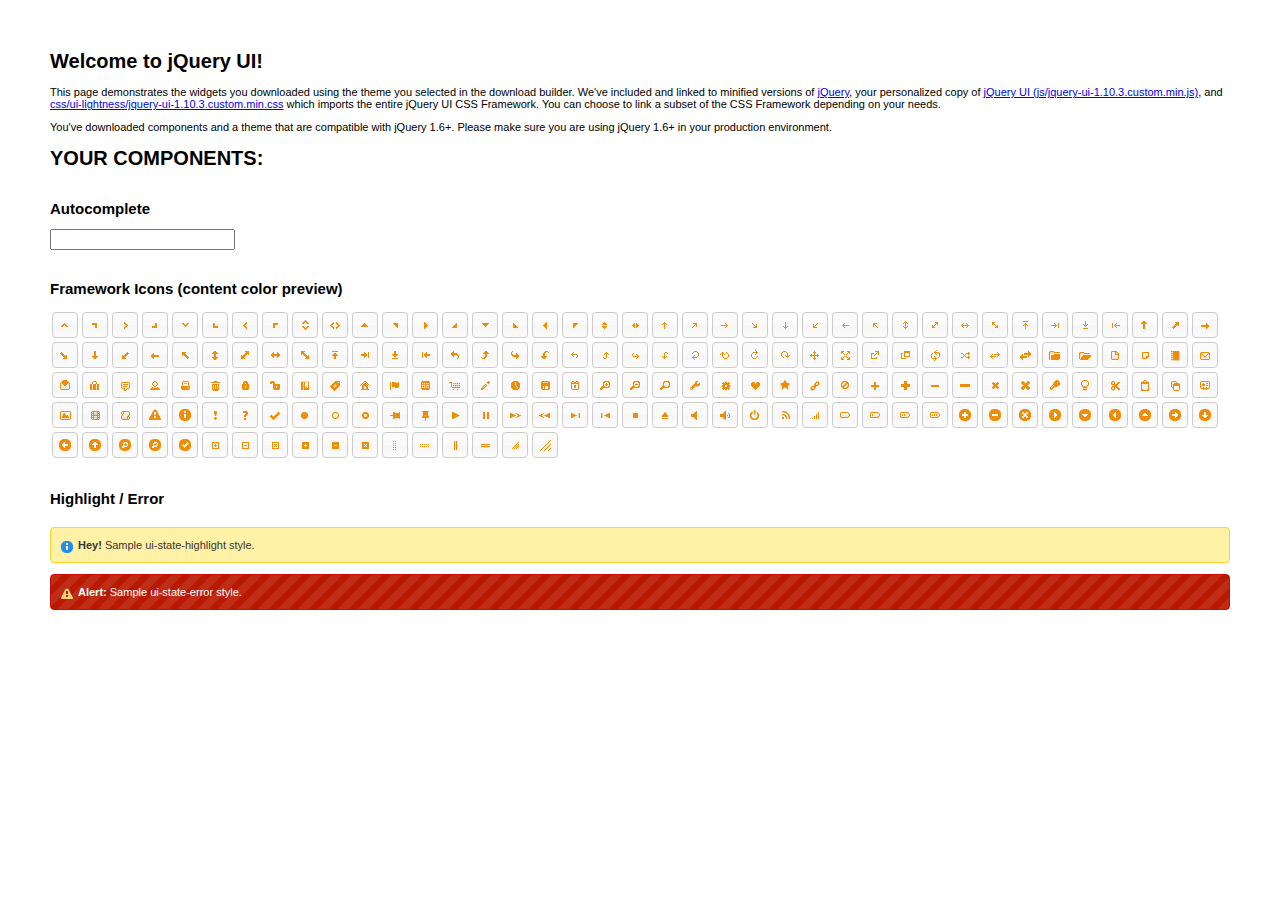
<file: app/static/jquery-ui-1.10.3.custom/index.html>
<!doctype html>
<html lang="us">
<head>
	<meta charset="utf-8">
	<title>jQuery UI Example Page</title>
	<link href="css/ui-lightness/jquery-ui-1.10.3.custom.css" rel="stylesheet">
	<script src="js/jquery-1.9.1.js"></script>
	<script src="js/jquery-ui-1.10.3.custom.js"></script>
	<script>
	$(function() {
		

		
		var availableTags = [
			"ActionScript",
			"AppleScript",
			"Asp",
			"BASIC",
			"C",
			"C++",
			"Clojure",
			"COBOL",
			"ColdFusion",
			"Erlang",
			"Fortran",
			"Groovy",
			"Haskell",
			"Java",
			"JavaScript",
			"Lisp",
			"Perl",
			"PHP",
			"Python",
			"Ruby",
			"Scala",
			"Scheme"
		];
		$( "#autocomplete" ).autocomplete({
			source: availableTags
		});
		

		

		

		

		

		

		

		// Hover states on the static widgets
		$( "#dialog-link, #icons li" ).hover(
			function() {
				$( this ).addClass( "ui-state-hover" );
			},
			function() {
				$( this ).removeClass( "ui-state-hover" );
			}
		);
	});
	</script>
	<style>
	body{
		font: 62.5% "Trebuchet MS", sans-serif;
		margin: 50px;
	}
	.demoHeaders {
		margin-top: 2em;
	}
	#dialog-link {
		padding: .4em 1em .4em 20px;
		text-decoration: none;
		position: relative;
	}
	#dialog-link span.ui-icon {
		margin: 0 5px 0 0;
		position: absolute;
		left: .2em;
		top: 50%;
		margin-top: -8px;
	}
	#icons {
		margin: 0;
		padding: 0;
	}
	#icons li {
		margin: 2px;
		position: relative;
		padding: 4px 0;
		cursor: pointer;
		float: left;
		list-style: none;
	}
	#icons span.ui-icon {
		float: left;
		margin: 0 4px;
	}
	.fakewindowcontain .ui-widget-overlay {
		position: absolute;
	}
	</style>
</head>
<body>

<h1>Welcome to jQuery UI!</h1>

<div class="ui-widget">
	<p>This page demonstrates the widgets you downloaded using the theme you selected in the download builder. We've included and linked to minified versions of <a href="js/jquery-1.9.1.js">jQuery</a>, your personalized copy of <a href="js/jquery-ui-1.10.3.custom.min.js">jQuery UI (js/jquery-ui-1.10.3.custom.min.js)</a>, and <a href="css/ui-lightness/jquery-ui-1.10.3.custom.min.css">css/ui-lightness/jquery-ui-1.10.3.custom.min.css</a> which imports the entire jQuery UI CSS Framework. You can choose to link a subset of the CSS Framework depending on your needs. </p>
	<p>You've downloaded components and a theme that are compatible with jQuery 1.6+. Please make sure you are using jQuery 1.6+ in your production environment.</p>
</div>

<h1>YOUR COMPONENTS:</h1>




<!-- Autocomplete -->
<h2 class="demoHeaders">Autocomplete</h2>
<div>
	<input id="autocomplete" title="type &quot;a&quot;">
</div>









<h2 class="demoHeaders">Framework Icons (content color preview)</h2>
<ul id="icons" class="ui-widget ui-helper-clearfix">
	<li class="ui-state-default ui-corner-all" title=".ui-icon-carat-1-n"><span class="ui-icon ui-icon-carat-1-n"></span></li>
	<li class="ui-state-default ui-corner-all" title=".ui-icon-carat-1-ne"><span class="ui-icon ui-icon-carat-1-ne"></span></li>
	<li class="ui-state-default ui-corner-all" title=".ui-icon-carat-1-e"><span class="ui-icon ui-icon-carat-1-e"></span></li>
	<li class="ui-state-default ui-corner-all" title=".ui-icon-carat-1-se"><span class="ui-icon ui-icon-carat-1-se"></span></li>
	<li class="ui-state-default ui-corner-all" title=".ui-icon-carat-1-s"><span class="ui-icon ui-icon-carat-1-s"></span></li>
	<li class="ui-state-default ui-corner-all" title=".ui-icon-carat-1-sw"><span class="ui-icon ui-icon-carat-1-sw"></span></li>
	<li class="ui-state-default ui-corner-all" title=".ui-icon-carat-1-w"><span class="ui-icon ui-icon-carat-1-w"></span></li>
	<li class="ui-state-default ui-corner-all" title=".ui-icon-carat-1-nw"><span class="ui-icon ui-icon-carat-1-nw"></span></li>
	<li class="ui-state-default ui-corner-all" title=".ui-icon-carat-2-n-s"><span class="ui-icon ui-icon-carat-2-n-s"></span></li>
	<li class="ui-state-default ui-corner-all" title=".ui-icon-carat-2-e-w"><span class="ui-icon ui-icon-carat-2-e-w"></span></li>
	<li class="ui-state-default ui-corner-all" title=".ui-icon-triangle-1-n"><span class="ui-icon ui-icon-triangle-1-n"></span></li>
	<li class="ui-state-default ui-corner-all" title=".ui-icon-triangle-1-ne"><span class="ui-icon ui-icon-triangle-1-ne"></span></li>
	<li class="ui-state-default ui-corner-all" title=".ui-icon-triangle-1-e"><span class="ui-icon ui-icon-triangle-1-e"></span></li>
	<li class="ui-state-default ui-corner-all" title=".ui-icon-triangle-1-se"><span class="ui-icon ui-icon-triangle-1-se"></span></li>
	<li class="ui-state-default ui-corner-all" title=".ui-icon-triangle-1-s"><span class="ui-icon ui-icon-triangle-1-s"></span></li>
	<li class="ui-state-default ui-corner-all" title=".ui-icon-triangle-1-sw"><span class="ui-icon ui-icon-triangle-1-sw"></span></li>
	<li class="ui-state-default ui-corner-all" title=".ui-icon-triangle-1-w"><span class="ui-icon ui-icon-triangle-1-w"></span></li>
	<li class="ui-state-default ui-corner-all" title=".ui-icon-triangle-1-nw"><span class="ui-icon ui-icon-triangle-1-nw"></span></li>
	<li class="ui-state-default ui-corner-all" title=".ui-icon-triangle-2-n-s"><span class="ui-icon ui-icon-triangle-2-n-s"></span></li>
	<li class="ui-state-default ui-corner-all" title=".ui-icon-triangle-2-e-w"><span class="ui-icon ui-icon-triangle-2-e-w"></span></li>
	<li class="ui-state-default ui-corner-all" title=".ui-icon-arrow-1-n"><span class="ui-icon ui-icon-arrow-1-n"></span></li>
	<li class="ui-state-default ui-corner-all" title=".ui-icon-arrow-1-ne"><span class="ui-icon ui-icon-arrow-1-ne"></span></li>
	<li class="ui-state-default ui-corner-all" title=".ui-icon-arrow-1-e"><span class="ui-icon ui-icon-arrow-1-e"></span></li>
	<li class="ui-state-default ui-corner-all" title=".ui-icon-arrow-1-se"><span class="ui-icon ui-icon-arrow-1-se"></span></li>
	<li class="ui-state-default ui-corner-all" title=".ui-icon-arrow-1-s"><span class="ui-icon ui-icon-arrow-1-s"></span></li>
	<li class="ui-state-default ui-corner-all" title=".ui-icon-arrow-1-sw"><span class="ui-icon ui-icon-arrow-1-sw"></span></li>
	<li class="ui-state-default ui-corner-all" title=".ui-icon-arrow-1-w"><span class="ui-icon ui-icon-arrow-1-w"></span></li>
	<li class="ui-state-default ui-corner-all" title=".ui-icon-arrow-1-nw"><span class="ui-icon ui-icon-arrow-1-nw"></span></li>
	<li class="ui-state-default ui-corner-all" title=".ui-icon-arrow-2-n-s"><span class="ui-icon ui-icon-arrow-2-n-s"></span></li>
	<li class="ui-state-default ui-corner-all" title=".ui-icon-arrow-2-ne-sw"><span class="ui-icon ui-icon-arrow-2-ne-sw"></span></li>
	<li class="ui-state-default ui-corner-all" title=".ui-icon-arrow-2-e-w"><span class="ui-icon ui-icon-arrow-2-e-w"></span></li>
	<li class="ui-state-default ui-corner-all" title=".ui-icon-arrow-2-se-nw"><span class="ui-icon ui-icon-arrow-2-se-nw"></span></li>
	<li class="ui-state-default ui-corner-all" title=".ui-icon-arrowstop-1-n"><span class="ui-icon ui-icon-arrowstop-1-n"></span></li>
	<li class="ui-state-default ui-corner-all" title=".ui-icon-arrowstop-1-e"><span class="ui-icon ui-icon-arrowstop-1-e"></span></li>
	<li class="ui-state-default ui-corner-all" title=".ui-icon-arrowstop-1-s"><span class="ui-icon ui-icon-arrowstop-1-s"></span></li>
	<li class="ui-state-default ui-corner-all" title=".ui-icon-arrowstop-1-w"><span class="ui-icon ui-icon-arrowstop-1-w"></span></li>
	<li class="ui-state-default ui-corner-all" title=".ui-icon-arrowthick-1-n"><span class="ui-icon ui-icon-arrowthick-1-n"></span></li>
	<li class="ui-state-default ui-corner-all" title=".ui-icon-arrowthick-1-ne"><span class="ui-icon ui-icon-arrowthick-1-ne"></span></li>
	<li class="ui-state-default ui-corner-all" title=".ui-icon-arrowthick-1-e"><span class="ui-icon ui-icon-arrowthick-1-e"></span></li>
	<li class="ui-state-default ui-corner-all" title=".ui-icon-arrowthick-1-se"><span class="ui-icon ui-icon-arrowthick-1-se"></span></li>
	<li class="ui-state-default ui-corner-all" title=".ui-icon-arrowthick-1-s"><span class="ui-icon ui-icon-arrowthick-1-s"></span></li>
	<li class="ui-state-default ui-corner-all" title=".ui-icon-arrowthick-1-sw"><span class="ui-icon ui-icon-arrowthick-1-sw"></span></li>
	<li class="ui-state-default ui-corner-all" title=".ui-icon-arrowthick-1-w"><span class="ui-icon ui-icon-arrowthick-1-w"></span></li>
	<li class="ui-state-default ui-corner-all" title=".ui-icon-arrowthick-1-nw"><span class="ui-icon ui-icon-arrowthick-1-nw"></span></li>
	<li class="ui-state-default ui-corner-all" title=".ui-icon-arrowthick-2-n-s"><span class="ui-icon ui-icon-arrowthick-2-n-s"></span></li>
	<li class="ui-state-default ui-corner-all" title=".ui-icon-arrowthick-2-ne-sw"><span class="ui-icon ui-icon-arrowthick-2-ne-sw"></span></li>
	<li class="ui-state-default ui-corner-all" title=".ui-icon-arrowthick-2-e-w"><span class="ui-icon ui-icon-arrowthick-2-e-w"></span></li>
	<li class="ui-state-default ui-corner-all" title=".ui-icon-arrowthick-2-se-nw"><span class="ui-icon ui-icon-arrowthick-2-se-nw"></span></li>
	<li class="ui-state-default ui-corner-all" title=".ui-icon-arrowthickstop-1-n"><span class="ui-icon ui-icon-arrowthickstop-1-n"></span></li>
	<li class="ui-state-default ui-corner-all" title=".ui-icon-arrowthickstop-1-e"><span class="ui-icon ui-icon-arrowthickstop-1-e"></span></li>
	<li class="ui-state-default ui-corner-all" title=".ui-icon-arrowthickstop-1-s"><span class="ui-icon ui-icon-arrowthickstop-1-s"></span></li>
	<li class="ui-state-default ui-corner-all" title=".ui-icon-arrowthickstop-1-w"><span class="ui-icon ui-icon-arrowthickstop-1-w"></span></li>
	<li class="ui-state-default ui-corner-all" title=".ui-icon-arrowreturnthick-1-w"><span class="ui-icon ui-icon-arrowreturnthick-1-w"></span></li>
	<li class="ui-state-default ui-corner-all" title=".ui-icon-arrowreturnthick-1-n"><span class="ui-icon ui-icon-arrowreturnthick-1-n"></span></li>
	<li class="ui-state-default ui-corner-all" title=".ui-icon-arrowreturnthick-1-e"><span class="ui-icon ui-icon-arrowreturnthick-1-e"></span></li>
	<li class="ui-state-default ui-corner-all" title=".ui-icon-arrowreturnthick-1-s"><span class="ui-icon ui-icon-arrowreturnthick-1-s"></span></li>
	<li class="ui-state-default ui-corner-all" title=".ui-icon-arrowreturn-1-w"><span class="ui-icon ui-icon-arrowreturn-1-w"></span></li>
	<li class="ui-state-default ui-corner-all" title=".ui-icon-arrowreturn-1-n"><span class="ui-icon ui-icon-arrowreturn-1-n"></span></li>
	<li class="ui-state-default ui-corner-all" title=".ui-icon-arrowreturn-1-e"><span class="ui-icon ui-icon-arrowreturn-1-e"></span></li>
	<li class="ui-state-default ui-corner-all" title=".ui-icon-arrowreturn-1-s"><span class="ui-icon ui-icon-arrowreturn-1-s"></span></li>
	<li class="ui-state-default ui-corner-all" title=".ui-icon-arrowrefresh-1-w"><span class="ui-icon ui-icon-arrowrefresh-1-w"></span></li>
	<li class="ui-state-default ui-corner-all" title=".ui-icon-arrowrefresh-1-n"><span class="ui-icon ui-icon-arrowrefresh-1-n"></span></li>
	<li class="ui-state-default ui-corner-all" title=".ui-icon-arrowrefresh-1-e"><span class="ui-icon ui-icon-arrowrefresh-1-e"></span></li>
	<li class="ui-state-default ui-corner-all" title=".ui-icon-arrowrefresh-1-s"><span class="ui-icon ui-icon-arrowrefresh-1-s"></span></li>
	<li class="ui-state-default ui-corner-all" title=".ui-icon-arrow-4"><span class="ui-icon ui-icon-arrow-4"></span></li>
	<li class="ui-state-default ui-corner-all" title=".ui-icon-arrow-4-diag"><span class="ui-icon ui-icon-arrow-4-diag"></span></li>
	<li class="ui-state-default ui-corner-all" title=".ui-icon-extlink"><span class="ui-icon ui-icon-extlink"></span></li>
	<li class="ui-state-default ui-corner-all" title=".ui-icon-newwin"><span class="ui-icon ui-icon-newwin"></span></li>
	<li class="ui-state-default ui-corner-all" title=".ui-icon-refresh"><span class="ui-icon ui-icon-refresh"></span></li>
	<li class="ui-state-default ui-corner-all" title=".ui-icon-shuffle"><span class="ui-icon ui-icon-shuffle"></span></li>
	<li class="ui-state-default ui-corner-all" title=".ui-icon-transfer-e-w"><span class="ui-icon ui-icon-transfer-e-w"></span></li>
	<li class="ui-state-default ui-corner-all" title=".ui-icon-transferthick-e-w"><span class="ui-icon ui-icon-transferthick-e-w"></span></li>
	<li class="ui-state-default ui-corner-all" title=".ui-icon-folder-collapsed"><span class="ui-icon ui-icon-folder-collapsed"></span></li>
	<li class="ui-state-default ui-corner-all" title=".ui-icon-folder-open"><span class="ui-icon ui-icon-folder-open"></span></li>
	<li class="ui-state-default ui-corner-all" title=".ui-icon-document"><span class="ui-icon ui-icon-document"></span></li>
	<li class="ui-state-default ui-corner-all" title=".ui-icon-document-b"><span class="ui-icon ui-icon-document-b"></span></li>
	<li class="ui-state-default ui-corner-all" title=".ui-icon-note"><span class="ui-icon ui-icon-note"></span></li>
	<li class="ui-state-default ui-corner-all" title=".ui-icon-mail-closed"><span class="ui-icon ui-icon-mail-closed"></span></li>
	<li class="ui-state-default ui-corner-all" title=".ui-icon-mail-open"><span class="ui-icon ui-icon-mail-open"></span></li>
	<li class="ui-state-default ui-corner-all" title=".ui-icon-suitcase"><span class="ui-icon ui-icon-suitcase"></span></li>
	<li class="ui-state-default ui-corner-all" title=".ui-icon-comment"><span class="ui-icon ui-icon-comment"></span></li>
	<li class="ui-state-default ui-corner-all" title=".ui-icon-person"><span class="ui-icon ui-icon-person"></span></li>
	<li class="ui-state-default ui-corner-all" title=".ui-icon-print"><span class="ui-icon ui-icon-print"></span></li>
	<li class="ui-state-default ui-corner-all" title=".ui-icon-trash"><span class="ui-icon ui-icon-trash"></span></li>
	<li class="ui-state-default ui-corner-all" title=".ui-icon-locked"><span class="ui-icon ui-icon-locked"></span></li>
	<li class="ui-state-default ui-corner-all" title=".ui-icon-unlocked"><span class="ui-icon ui-icon-unlocked"></span></li>
	<li class="ui-state-default ui-corner-all" title=".ui-icon-bookmark"><span class="ui-icon ui-icon-bookmark"></span></li>
	<li class="ui-state-default ui-corner-all" title=".ui-icon-tag"><span class="ui-icon ui-icon-tag"></span></li>
	<li class="ui-state-default ui-corner-all" title=".ui-icon-home"><span class="ui-icon ui-icon-home"></span></li>
	<li class="ui-state-default ui-corner-all" title=".ui-icon-flag"><span class="ui-icon ui-icon-flag"></span></li>
	<li class="ui-state-default ui-corner-all" title=".ui-icon-calculator"><span class="ui-icon ui-icon-calculator"></span></li>
	<li class="ui-state-default ui-corner-all" title=".ui-icon-cart"><span class="ui-icon ui-icon-cart"></span></li>
	<li class="ui-state-default ui-corner-all" title=".ui-icon-pencil"><span class="ui-icon ui-icon-pencil"></span></li>
	<li class="ui-state-default ui-corner-all" title=".ui-icon-clock"><span class="ui-icon ui-icon-clock"></span></li>
	<li class="ui-state-default ui-corner-all" title=".ui-icon-disk"><span class="ui-icon ui-icon-disk"></span></li>
	<li class="ui-state-default ui-corner-all" title=".ui-icon-calendar"><span class="ui-icon ui-icon-calendar"></span></li>
	<li class="ui-state-default ui-corner-all" title=".ui-icon-zoomin"><span class="ui-icon ui-icon-zoomin"></span></li>
	<li class="ui-state-default ui-corner-all" title=".ui-icon-zoomout"><span class="ui-icon ui-icon-zoomout"></span></li>
	<li class="ui-state-default ui-corner-all" title=".ui-icon-search"><span class="ui-icon ui-icon-search"></span></li>
	<li class="ui-state-default ui-corner-all" title=".ui-icon-wrench"><span class="ui-icon ui-icon-wrench"></span></li>
	<li class="ui-state-default ui-corner-all" title=".ui-icon-gear"><span class="ui-icon ui-icon-gear"></span></li>
	<li class="ui-state-default ui-corner-all" title=".ui-icon-heart"><span class="ui-icon ui-icon-heart"></span></li>
	<li class="ui-state-default ui-corner-all" title=".ui-icon-star"><span class="ui-icon ui-icon-star"></span></li>
	<li class="ui-state-default ui-corner-all" title=".ui-icon-link"><span class="ui-icon ui-icon-link"></span></li>
	<li class="ui-state-default ui-corner-all" title=".ui-icon-cancel"><span class="ui-icon ui-icon-cancel"></span></li>
	<li class="ui-state-default ui-corner-all" title=".ui-icon-plus"><span class="ui-icon ui-icon-plus"></span></li>
	<li class="ui-state-default ui-corner-all" title=".ui-icon-plusthick"><span class="ui-icon ui-icon-plusthick"></span></li>
	<li class="ui-state-default ui-corner-all" title=".ui-icon-minus"><span class="ui-icon ui-icon-minus"></span></li>
	<li class="ui-state-default ui-corner-all" title=".ui-icon-minusthick"><span class="ui-icon ui-icon-minusthick"></span></li>
	<li class="ui-state-default ui-corner-all" title=".ui-icon-close"><span class="ui-icon ui-icon-close"></span></li>
	<li class="ui-state-default ui-corner-all" title=".ui-icon-closethick"><span class="ui-icon ui-icon-closethick"></span></li>
	<li class="ui-state-default ui-corner-all" title=".ui-icon-key"><span class="ui-icon ui-icon-key"></span></li>
	<li class="ui-state-default ui-corner-all" title=".ui-icon-lightbulb"><span class="ui-icon ui-icon-lightbulb"></span></li>
	<li class="ui-state-default ui-corner-all" title=".ui-icon-scissors"><span class="ui-icon ui-icon-scissors"></span></li>
	<li class="ui-state-default ui-corner-all" title=".ui-icon-clipboard"><span class="ui-icon ui-icon-clipboard"></span></li>
	<li class="ui-state-default ui-corner-all" title=".ui-icon-copy"><span class="ui-icon ui-icon-copy"></span></li>
	<li class="ui-state-default ui-corner-all" title=".ui-icon-contact"><span class="ui-icon ui-icon-contact"></span></li>
	<li class="ui-state-default ui-corner-all" title=".ui-icon-image"><span class="ui-icon ui-icon-image"></span></li>
	<li class="ui-state-default ui-corner-all" title=".ui-icon-video"><span class="ui-icon ui-icon-video"></span></li>
	<li class="ui-state-default ui-corner-all" title=".ui-icon-script"><span class="ui-icon ui-icon-script"></span></li>
	<li class="ui-state-default ui-corner-all" title=".ui-icon-alert"><span class="ui-icon ui-icon-alert"></span></li>
	<li class="ui-state-default ui-corner-all" title=".ui-icon-info"><span class="ui-icon ui-icon-info"></span></li>
	<li class="ui-state-default ui-corner-all" title=".ui-icon-notice"><span class="ui-icon ui-icon-notice"></span></li>
	<li class="ui-state-default ui-corner-all" title=".ui-icon-help"><span class="ui-icon ui-icon-help"></span></li>
	<li class="ui-state-default ui-corner-all" title=".ui-icon-check"><span class="ui-icon ui-icon-check"></span></li>
	<li class="ui-state-default ui-corner-all" title=".ui-icon-bullet"><span class="ui-icon ui-icon-bullet"></span></li>
	<li class="ui-state-default ui-corner-all" title=".ui-icon-radio-off"><span class="ui-icon ui-icon-radio-off"></span></li>
	<li class="ui-state-default ui-corner-all" title=".ui-icon-radio-on"><span class="ui-icon ui-icon-radio-on"></span></li>
	<li class="ui-state-default ui-corner-all" title=".ui-icon-pin-w"><span class="ui-icon ui-icon-pin-w"></span></li>
	<li class="ui-state-default ui-corner-all" title=".ui-icon-pin-s"><span class="ui-icon ui-icon-pin-s"></span></li>
	<li class="ui-state-default ui-corner-all" title=".ui-icon-play"><span class="ui-icon ui-icon-play"></span></li>
	<li class="ui-state-default ui-corner-all" title=".ui-icon-pause"><span class="ui-icon ui-icon-pause"></span></li>
	<li class="ui-state-default ui-corner-all" title=".ui-icon-seek-next"><span class="ui-icon ui-icon-seek-next"></span></li>
	<li class="ui-state-default ui-corner-all" title=".ui-icon-seek-prev"><span class="ui-icon ui-icon-seek-prev"></span></li>
	<li class="ui-state-default ui-corner-all" title=".ui-icon-seek-end"><span class="ui-icon ui-icon-seek-end"></span></li>
	<li class="ui-state-default ui-corner-all" title=".ui-icon-seek-first"><span class="ui-icon ui-icon-seek-first"></span></li>
	<li class="ui-state-default ui-corner-all" title=".ui-icon-stop"><span class="ui-icon ui-icon-stop"></span></li>
	<li class="ui-state-default ui-corner-all" title=".ui-icon-eject"><span class="ui-icon ui-icon-eject"></span></li>
	<li class="ui-state-default ui-corner-all" title=".ui-icon-volume-off"><span class="ui-icon ui-icon-volume-off"></span></li>
	<li class="ui-state-default ui-corner-all" title=".ui-icon-volume-on"><span class="ui-icon ui-icon-volume-on"></span></li>
	<li class="ui-state-default ui-corner-all" title=".ui-icon-power"><span class="ui-icon ui-icon-power"></span></li>
	<li class="ui-state-default ui-corner-all" title=".ui-icon-signal-diag"><span class="ui-icon ui-icon-signal-diag"></span></li>
	<li class="ui-state-default ui-corner-all" title=".ui-icon-signal"><span class="ui-icon ui-icon-signal"></span></li>
	<li class="ui-state-default ui-corner-all" title=".ui-icon-battery-0"><span class="ui-icon ui-icon-battery-0"></span></li>
	<li class="ui-state-default ui-corner-all" title=".ui-icon-battery-1"><span class="ui-icon ui-icon-battery-1"></span></li>
	<li class="ui-state-default ui-corner-all" title=".ui-icon-battery-2"><span class="ui-icon ui-icon-battery-2"></span></li>
	<li class="ui-state-default ui-corner-all" title=".ui-icon-battery-3"><span class="ui-icon ui-icon-battery-3"></span></li>
	<li class="ui-state-default ui-corner-all" title=".ui-icon-circle-plus"><span class="ui-icon ui-icon-circle-plus"></span></li>
	<li class="ui-state-default ui-corner-all" title=".ui-icon-circle-minus"><span class="ui-icon ui-icon-circle-minus"></span></li>
	<li class="ui-state-default ui-corner-all" title=".ui-icon-circle-close"><span class="ui-icon ui-icon-circle-close"></span></li>
	<li class="ui-state-default ui-corner-all" title=".ui-icon-circle-triangle-e"><span class="ui-icon ui-icon-circle-triangle-e"></span></li>
	<li class="ui-state-default ui-corner-all" title=".ui-icon-circle-triangle-s"><span class="ui-icon ui-icon-circle-triangle-s"></span></li>
	<li class="ui-state-default ui-corner-all" title=".ui-icon-circle-triangle-w"><span class="ui-icon ui-icon-circle-triangle-w"></span></li>
	<li class="ui-state-default ui-corner-all" title=".ui-icon-circle-triangle-n"><span class="ui-icon ui-icon-circle-triangle-n"></span></li>
	<li class="ui-state-default ui-corner-all" title=".ui-icon-circle-arrow-e"><span class="ui-icon ui-icon-circle-arrow-e"></span></li>
	<li class="ui-state-default ui-corner-all" title=".ui-icon-circle-arrow-s"><span class="ui-icon ui-icon-circle-arrow-s"></span></li>
	<li class="ui-state-default ui-corner-all" title=".ui-icon-circle-arrow-w"><span class="ui-icon ui-icon-circle-arrow-w"></span></li>
	<li class="ui-state-default ui-corner-all" title=".ui-icon-circle-arrow-n"><span class="ui-icon ui-icon-circle-arrow-n"></span></li>
	<li class="ui-state-default ui-corner-all" title=".ui-icon-circle-zoomin"><span class="ui-icon ui-icon-circle-zoomin"></span></li>
	<li class="ui-state-default ui-corner-all" title=".ui-icon-circle-zoomout"><span class="ui-icon ui-icon-circle-zoomout"></span></li>
	<li class="ui-state-default ui-corner-all" title=".ui-icon-circle-check"><span class="ui-icon ui-icon-circle-check"></span></li>
	<li class="ui-state-default ui-corner-all" title=".ui-icon-circlesmall-plus"><span class="ui-icon ui-icon-circlesmall-plus"></span></li>
	<li class="ui-state-default ui-corner-all" title=".ui-icon-circlesmall-minus"><span class="ui-icon ui-icon-circlesmall-minus"></span></li>
	<li class="ui-state-default ui-corner-all" title=".ui-icon-circlesmall-close"><span class="ui-icon ui-icon-circlesmall-close"></span></li>
	<li class="ui-state-default ui-corner-all" title=".ui-icon-squaresmall-plus"><span class="ui-icon ui-icon-squaresmall-plus"></span></li>
	<li class="ui-state-default ui-corner-all" title=".ui-icon-squaresmall-minus"><span class="ui-icon ui-icon-squaresmall-minus"></span></li>
	<li class="ui-state-default ui-corner-all" title=".ui-icon-squaresmall-close"><span class="ui-icon ui-icon-squaresmall-close"></span></li>
	<li class="ui-state-default ui-corner-all" title=".ui-icon-grip-dotted-vertical"><span class="ui-icon ui-icon-grip-dotted-vertical"></span></li>
	<li class="ui-state-default ui-corner-all" title=".ui-icon-grip-dotted-horizontal"><span class="ui-icon ui-icon-grip-dotted-horizontal"></span></li>
	<li class="ui-state-default ui-corner-all" title=".ui-icon-grip-solid-vertical"><span class="ui-icon ui-icon-grip-solid-vertical"></span></li>
	<li class="ui-state-default ui-corner-all" title=".ui-icon-grip-solid-horizontal"><span class="ui-icon ui-icon-grip-solid-horizontal"></span></li>
	<li class="ui-state-default ui-corner-all" title=".ui-icon-gripsmall-diagonal-se"><span class="ui-icon ui-icon-gripsmall-diagonal-se"></span></li>
	<li class="ui-state-default ui-corner-all" title=".ui-icon-grip-diagonal-se"><span class="ui-icon ui-icon-grip-diagonal-se"></span></li>
</ul>







<!-- Highlight / Error -->
<h2 class="demoHeaders">Highlight / Error</h2>
<div class="ui-widget">
	<div class="ui-state-highlight ui-corner-all" style="margin-top: 20px; padding: 0 .7em;">
		<p><span class="ui-icon ui-icon-info" style="float: left; margin-right: .3em;"></span>
		<strong>Hey!</strong> Sample ui-state-highlight style.</p>
	</div>
</div>
<br>
<div class="ui-widget">
	<div class="ui-state-error ui-corner-all" style="padding: 0 .7em;">
		<p><span class="ui-icon ui-icon-alert" style="float: left; margin-right: .3em;"></span>
		<strong>Alert:</strong> Sample ui-state-error style.</p>
	</div>
</div>

</body>
</html>
</file>
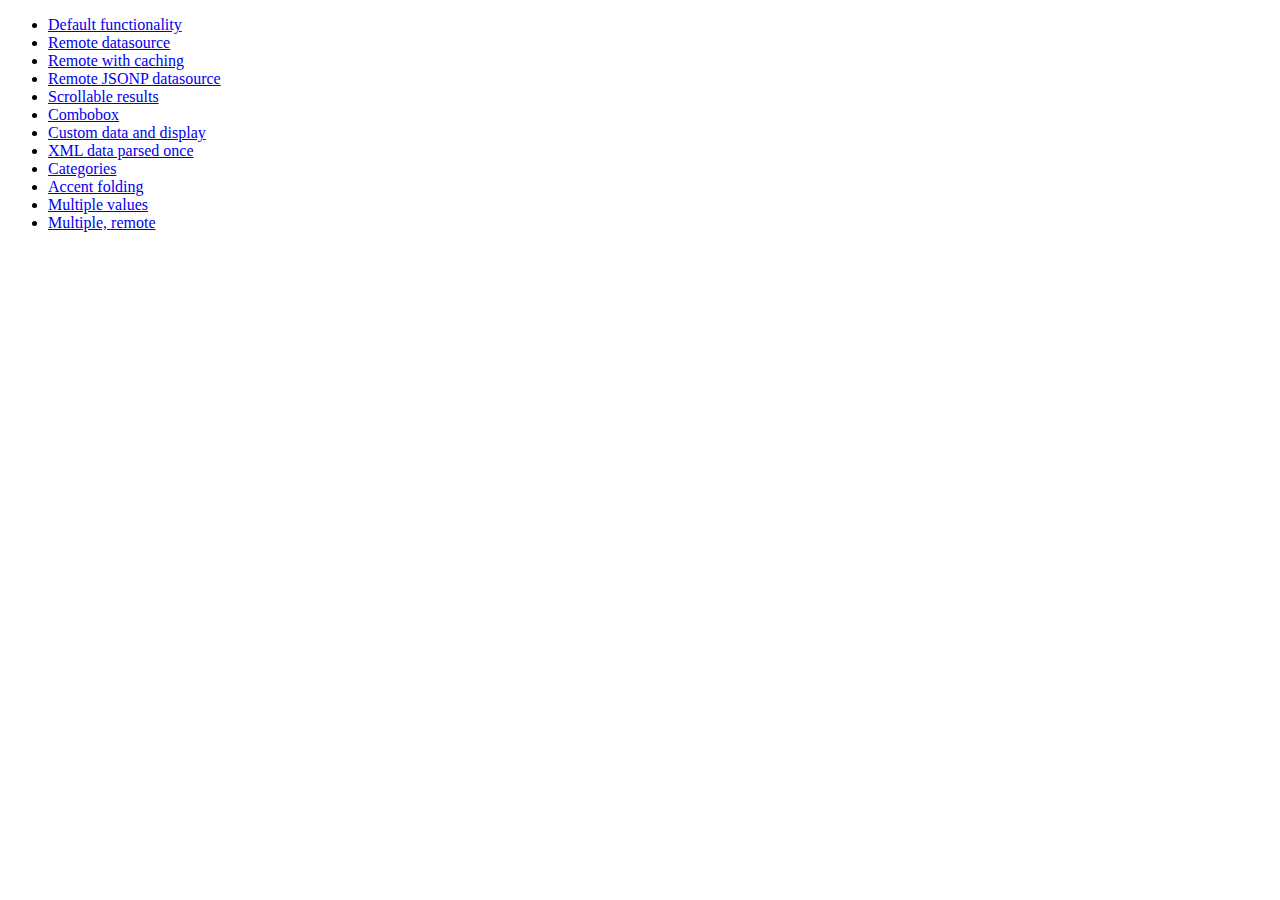
<file: app/static/jquery-ui-1.10.3.custom/development-bundle/demos/autocomplete/index.html>
<!doctype html>
<html lang="en">
<head>
	<meta charset="utf-8">
	<title>jQuery UI Autocomplete Demos</title>
</head>
<body>

<ul>
	<li><a href="default.html">Default functionality</a></li>
	<li><a href="remote.html">Remote datasource</a></li>
	<li><a href="remote-with-cache.html">Remote with caching</a></li>
	<li><a href="remote-jsonp.html">Remote JSONP datasource</a></li>
	<li><a href="maxheight.html">Scrollable results</a></li>
	<li><a href="combobox.html">Combobox</a></li>
	<li><a href="custom-data.html">Custom data and display</a></li>
	<li><a href="xml.html">XML data parsed once</a></li>
	<li><a href="categories.html">Categories</a></li>
	<li><a href="folding.html">Accent folding</a></li>
	<li><a href="multiple.html">Multiple values</a></li>
	<li><a href="multiple-remote.html">Multiple, remote</a></li>
</ul>

</body>
</html>
</file>
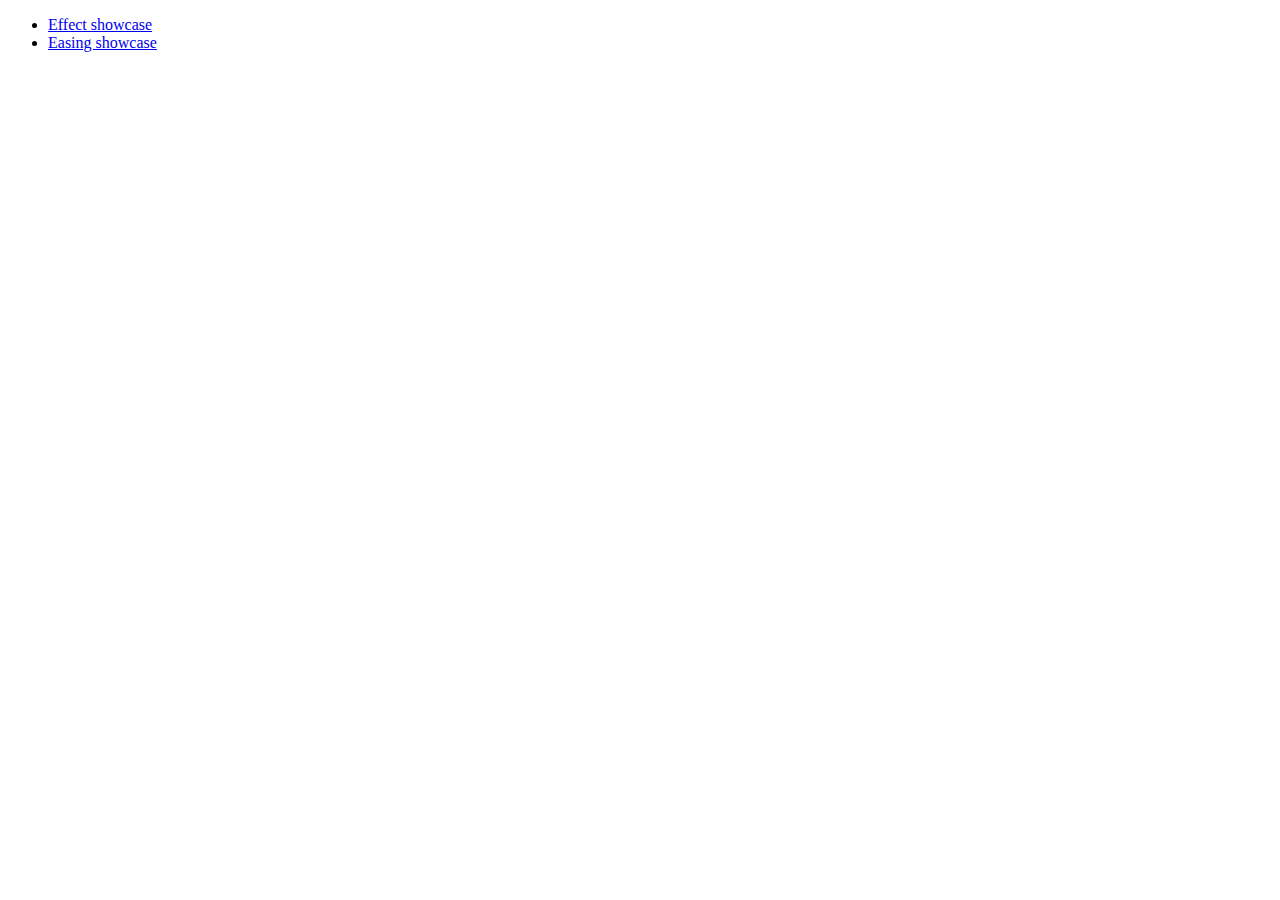
<file: app/static/jquery-ui-1.10.3.custom/development-bundle/demos/effect/index.html>
<!doctype html>
<html lang="en">
<head>
	<meta charset="utf-8">
	<title>jQuery UI Effects Demos</title>
</head>
<body>

<ul>
	<li><a href="default.html">Effect showcase</a></li>
	<li><a href="easing.html">Easing showcase</a></li>
</ul>

</body>
</html>
</file>
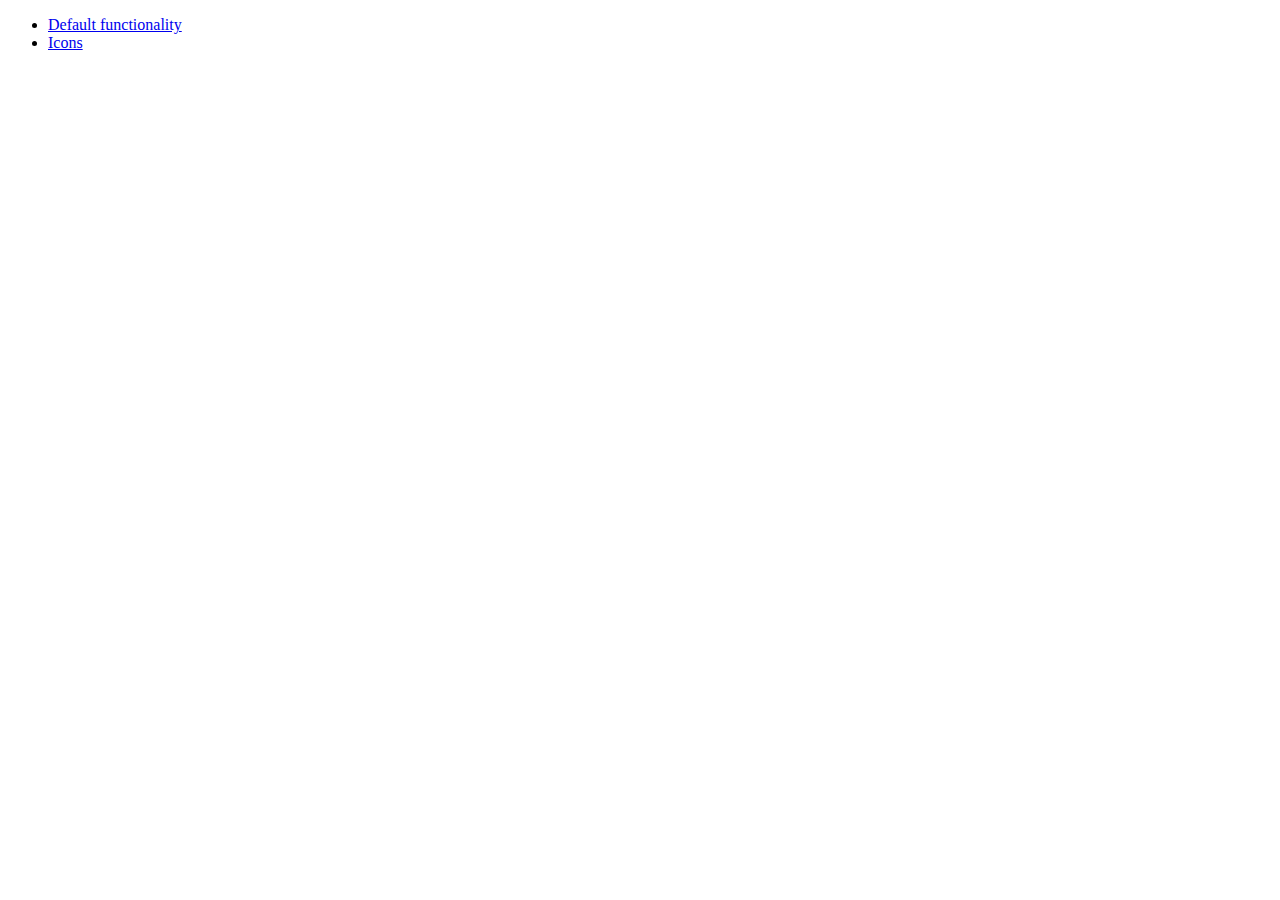
<file: app/static/jquery-ui-1.10.3.custom/development-bundle/demos/menu/index.html>
<!doctype html>
<html lang="en">
<head>
	<meta charset="utf-8">
	<title>jQuery UI Menu Demos</title>
</head>
<body>

<ul>
	<li><a href="default.html">Default functionality</a></li>
	<li><a href="icons.html">Icons</a></li>
</ul>

</body>
</html>
</file>
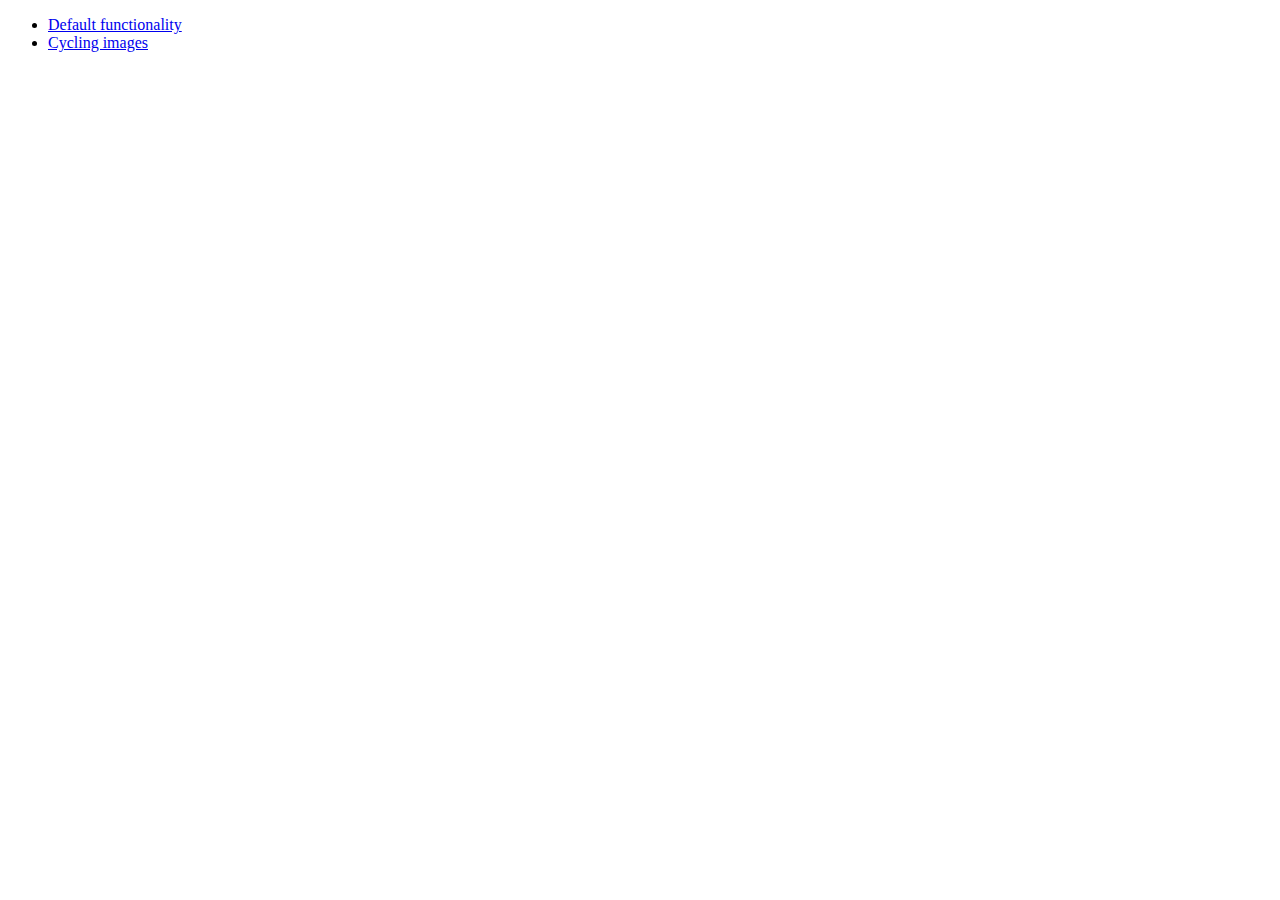
<file: app/static/jquery-ui-1.10.3.custom/development-bundle/demos/position/index.html>
<!doctype html>
<html lang="en">
<head>
	<meta charset="utf-8">
	<title>jQuery UI Position Demo</title>
</head>
<body>

<ul>
	<li><a href="default.html">Default functionality</a></li>
	<li><a href="cycler.html">Cycling images</a></li>
</ul>

</body>
</html>
</file>
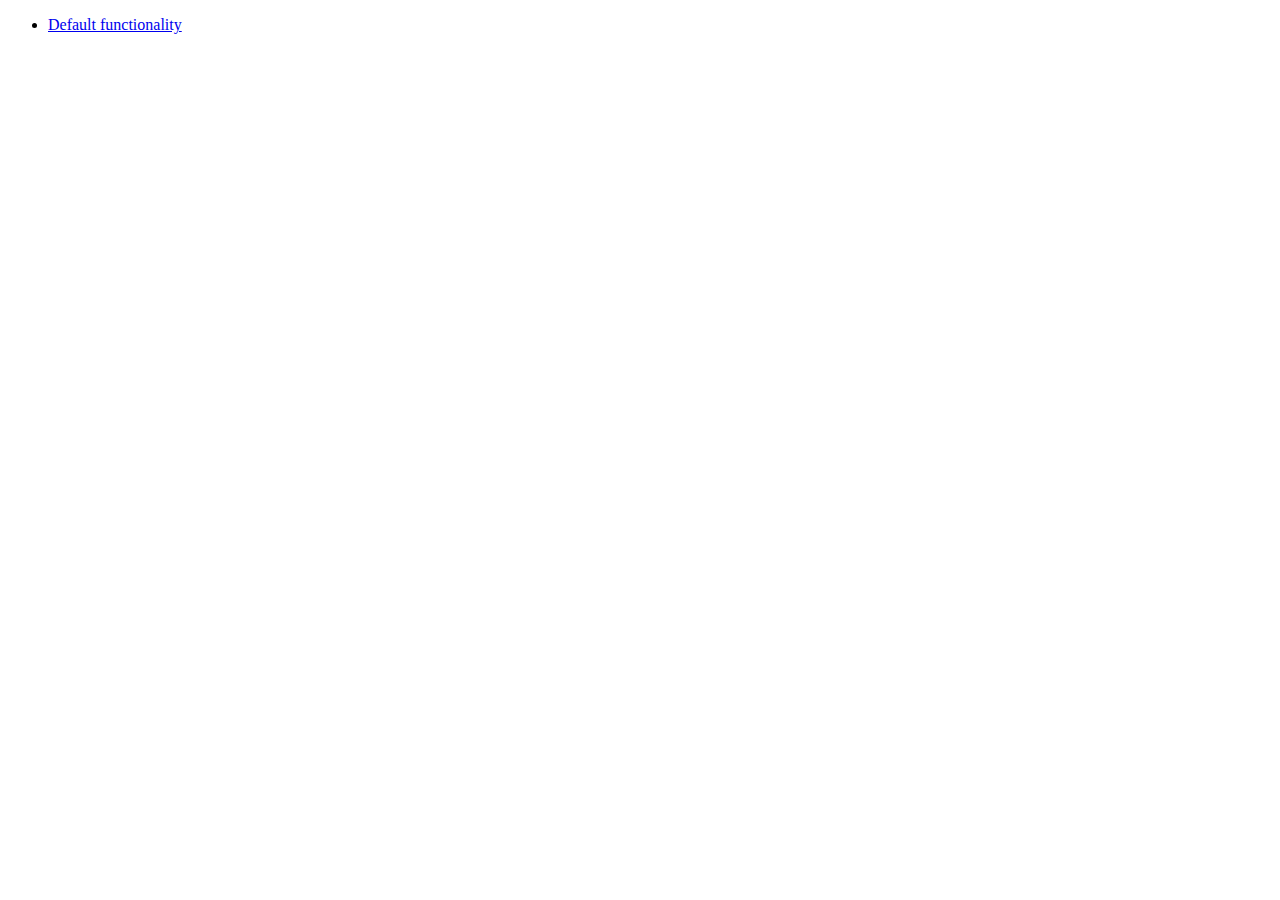
<file: app/static/jquery-ui-1.10.3.custom/development-bundle/demos/widget/index.html>
<!doctype html>
<html lang="en">
<head>
	<meta charset="utf-8">
	<title>jQuery UI Widget Demo</title>
</head>
<body>

<ul>
	<li><a href="default.html">Default functionality</a></li>
</ul>

</body>
</html>
</file>
